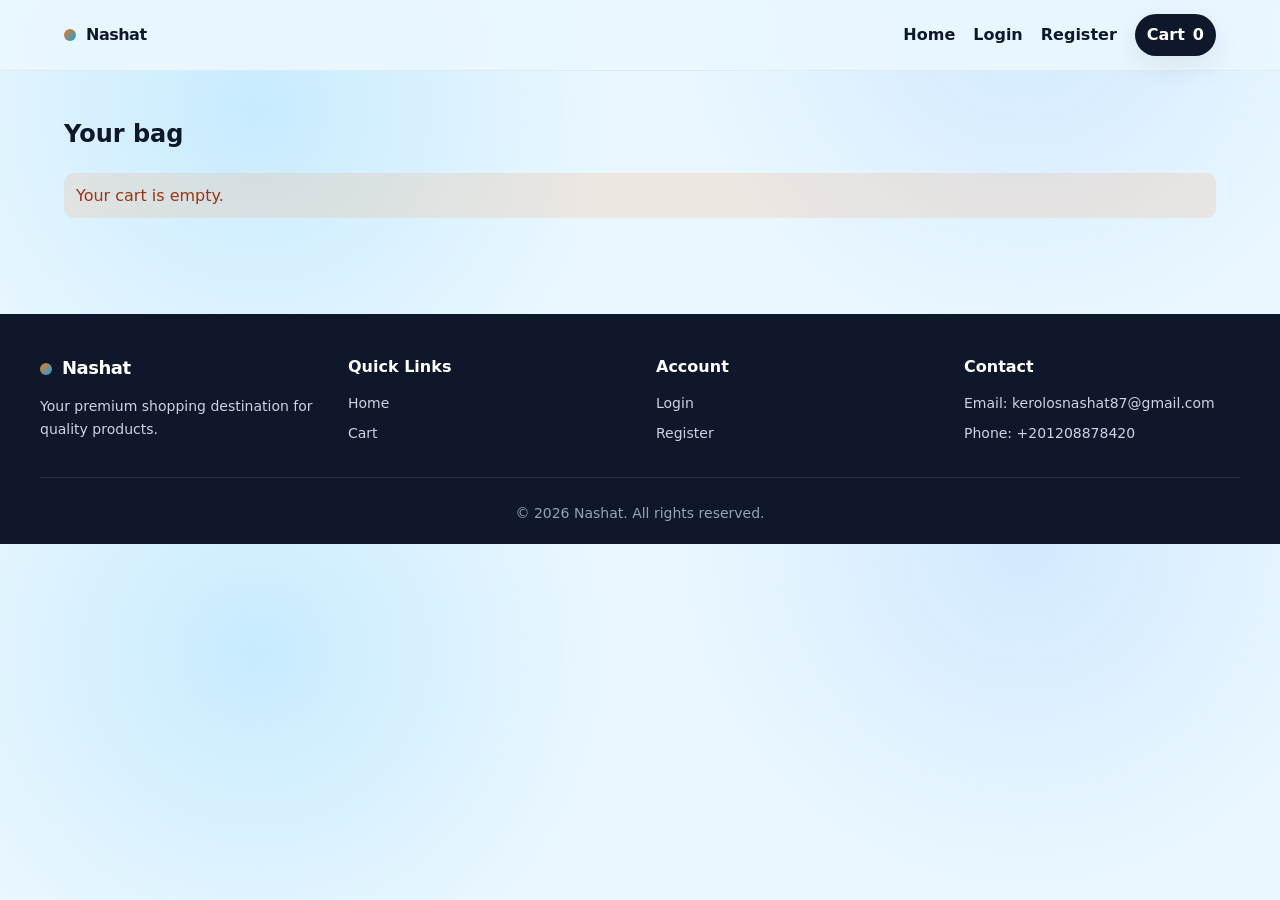
<file: cart.html>
<!DOCTYPE html>
<html lang="en">
<head>
  <meta charset="UTF-8" />
  <meta name="viewport" content="width=device-width, initial-scale=1.0" />
  <title>Nashat</title>
  <link rel="stylesheet" href="css/style.css" />
</head>
<body>
  <header>
    <div class="navbar">
      <div class="brand"><span class="dot"></span> Nashat</div>
      <nav class="nav-links">
        <a href="index.html">Home</a>
        <a href="login.html">Login</a>
        <a href="register.html">Register</a>
        <a href="cart.html" class="cart-pill">Cart <span id="cart-count">0</span></a>
      </nav>
    </div>
  </header>

  <main>
    <h2>Your bag</h2>
    <div id="empty-message" class="alert">Your cart is empty.</div>
    <div class="cart-list" id="cart-list"></div>
    <div class="total-box" id="total-box" style="display:none;">
      <span>Total</span>
      <div style="display:flex;align-items:center;gap:12px;">
        <strong id="cart-total">$0</strong>
        <button id="buy-now" class="btn btn-primary">Buy Now</button>
      </div>
    </div>
  </main>

  <footer>
    <div class="footer-content">
      <div class="footer-section">
        <div class="brand"><span class="dot"></span> Nashat</div>
        <p>Your premium shopping destination for quality products.</p>
      </div>
      <div class="footer-section">
        <h4>Quick Links</h4>
        <a href="index.html">Home</a>
        <a href="cart.html">Cart</a>
      </div>
      <div class="footer-section">
        <h4>Account</h4>
        <a href="login.html">Login</a>
        <a href="register.html">Register</a>
      </div>
      <div class="footer-section">
        <h4>Contact</h4>
        <p>Email: kerolosnashat87@gmail.com</p>
        <p>Phone: +201208878420</p>
      </div>
    </div>
    <div class="footer-bottom">
      <p>&copy; 2026 Nashat. All rights reserved.</p>
    </div>
  </footer>

  <script src="js/products.js"></script>
  <script src="js/cart.js"></script>
  <script>
    document.addEventListener('DOMContentLoaded', function () {
      renderCart();
      const buyBtn = document.getElementById('buy-now');
      buyBtn.addEventListener('click', function () {
        localStorage.removeItem('cartItems');
        updateCartCount();
        window.location.href = 'success.html';
      });
    });
  </script>
</body>
</html>
</file>
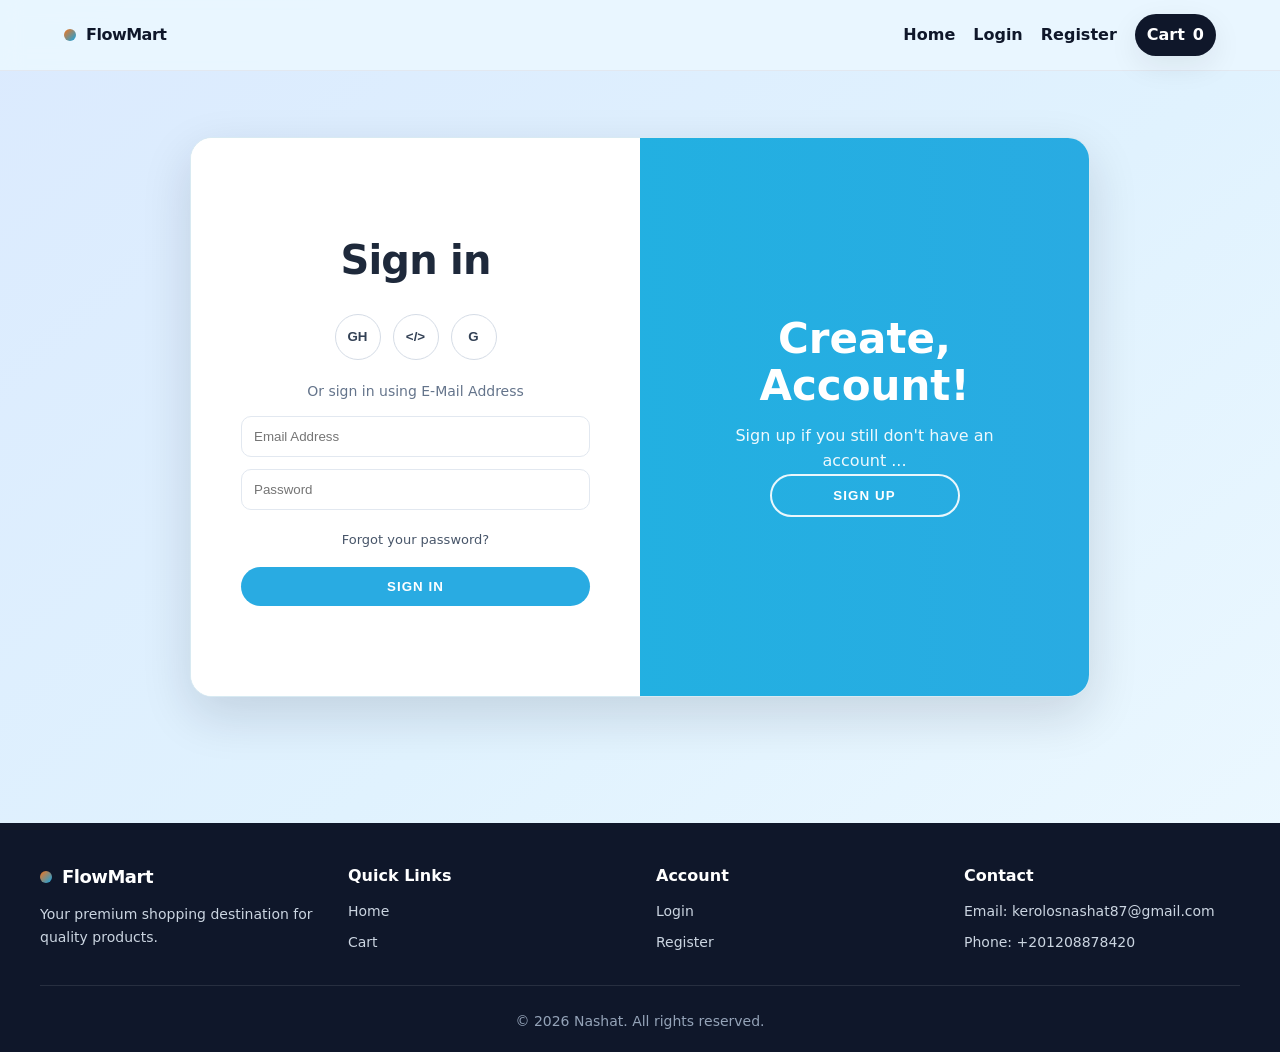
<file: login.html>
<!DOCTYPE html>
<html lang="en">
<head>
  <meta charset="UTF-8" />
  <meta name="viewport" content="width=device-width, initial-scale=1.0" />
  <title>FlowMart | Login</title>
  <link rel="stylesheet" href="css/style.css" />
</head>
<body class="auth-page" data-auth-default="login">
  <header>
    <div class="navbar">
      <div class="brand"><span class="dot"></span> FlowMart</div>
      <nav class="nav-links">
        <a href="index.html">Home</a>
        <a href="login.html">Login</a>
        <a href="register.html">Register</a>
        <a href="cart.html" class="cart-pill">Cart <span id="cart-count">0</span></a>
      </nav>
    </div>
  </header>

  <main>
    <section class="auth-stage" aria-label="Authentication">
      <div class="auth-shell" id="auth-shell">

        <div class="auth-form-container auth-signup-container">
          <form id="register-form" novalidate>
            <h1 class="auth-title">Create Account</h1>
            
            <div class="oauth-row" aria-label="Sign up with social providers">
              <button type="button" class="oauth-btn" aria-label="Sign in with GitHub">GH</button>
              <button type="button" class="oauth-btn" aria-label="Sign in with CodePen">&lt;/&gt;</button>
              <button type="button" class="oauth-btn" aria-label="Sign in with Google">G</button>
            </div>
            
            <p class="auth-divider">Or sign up using E-Mail Address</p>
            <div id="register-alert" class="alert auth-alert" role="status" aria-live="polite"></div>

            <div class="form-group auth-form-group">
              <label class="sr-only" for="reg-name">Name</label>
              <input id="reg-name" class="auth-input" type="text" placeholder="Name" required />
            </div>
            <div class="form-group auth-form-group">
              <label class="sr-only" for="reg-email">Email</label>
              <input id="reg-email" class="auth-input" type="email" placeholder="Email Address" required />
            </div>
            <div class="form-group auth-form-group">
              <label class="sr-only" for="reg-password">Password</label>
              <input id="reg-password" class="auth-input" type="password" placeholder="Password" required />
            </div>
            <div class="form-group auth-form-group">
              <label class="sr-only" for="reg-confirm">Confirm Password</label>
              <input id="reg-confirm" class="auth-input" type="password" placeholder="Confirm Password" required />
            </div>

            <button type="submit" class="auth-btn auth-btn-primary auth-submit-btn">SIGN UP</button>
          </form>
        </div>

        <div class="auth-form-container auth-signin-container">
          <form id="login-form" novalidate>
            <h1 class="auth-title">Sign in</h1>

            <div class="oauth-row" aria-label="Sign in with social providers">
              <button type="button" class="oauth-btn" aria-label="Sign in with GitHub">GH</button>
              <button type="button" class="oauth-btn" aria-label="Sign in with CodePen">&lt;/&gt;</button>
              <button type="button" class="oauth-btn" aria-label="Sign in with Google">G</button>
            </div>

            <p class="auth-divider">Or sign in using E-Mail Address</p>
            <div id="login-alert" class="alert auth-alert" role="status" aria-live="polite"></div>

            <div class="form-group auth-form-group">
              <label class="sr-only" for="login-email">Email</label>
              <input id="login-email" class="auth-input" type="email" placeholder="Email Address" required />
            </div>
            <div class="form-group auth-form-group">
              <label class="sr-only" for="login-password">Password</label>
              <input id="login-password" class="auth-input" type="password" placeholder="Password" required />
            </div>

            <a href="#" class="auth-forgot">Forgot your password?</a>
            <button type="submit" class="auth-btn auth-btn-primary auth-submit-btn">SIGN IN</button>
          </form>
        </div>
        
        <div class="auth-overlay-container">
          <div class="auth-overlay">
            <div class="auth-overlay-panel auth-overlay-left">
              <h2>Welcome Back!</h2>
              <p>Sign in to continue with your account and shopping journey.</p>
              <button type="button" class="auth-btn auth-btn-outline" data-auth-target="login">SIGN IN</button>
            </div>
            <div class="auth-overlay-panel auth-overlay-right">
              <h2>Create, Account!</h2>
              <p>Sign up if you still don't have an account ...</p>
              <button type="button" class="auth-btn auth-btn-outline" data-auth-target="register">SIGN UP</button>
            </div>
          </div>
        </div>

      </div>
    </section>
  </main>

  <footer>
    <div class="footer-content">
      <div class="footer-section">
        <div class="brand"><span class="dot"></span> FlowMart</div>
        <p>Your premium shopping destination for quality products.</p>
      </div>
      <div class="footer-section">
        <h4>Quick Links</h4>
        <a href="index.html">Home</a>
        <a href="cart.html">Cart</a>
      </div>
      <div class="footer-section">
        <h4>Account</h4>
        <a href="login.html">Login</a>
        <a href="register.html">Register</a>
      </div>
      <div class="footer-section">
        <h4>Contact</h4>
        <p>Email: kerolosnashat87@gmail.com</p>
        <p>Phone: +201208878420</p>
      </div>
    </div>
    <div class="footer-bottom">
      <p>&copy; 2026 Nashat. All rights reserved.</p>
    </div>
  </footer>

  <script src="js/products.js"></script>
  <script src="js/cart.js"></script>
  <script src="js/auth.js"></script>
</body>
</html>
</file>
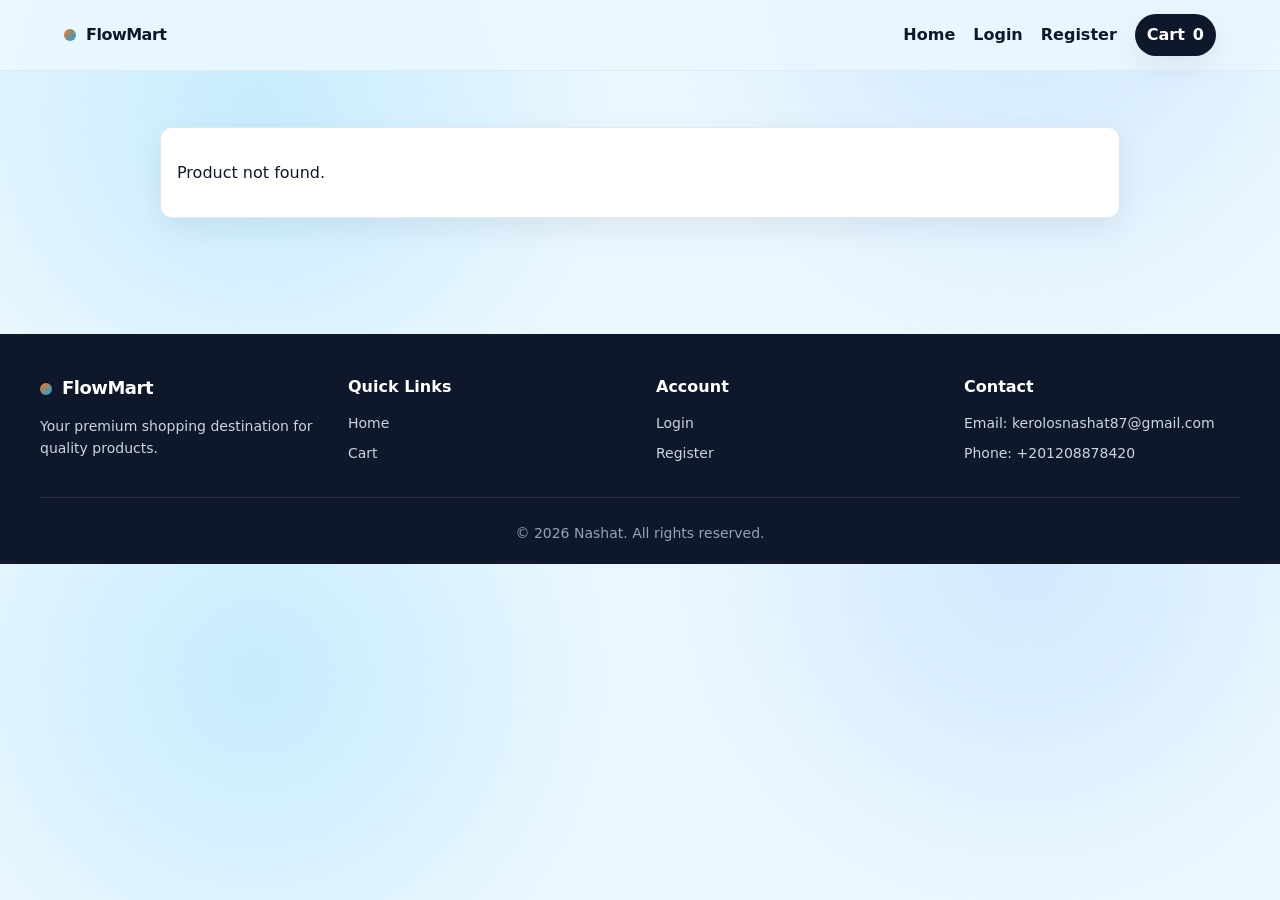
<file: product.html>
<!DOCTYPE html>
<html lang="en">
<head>
  <meta charset="UTF-8" />
  <meta name="viewport" content="width=device-width, initial-scale=1.0" />
  <title>FlowMart | Product</title>
  <link rel="stylesheet" href="css/style.css" />
</head>
<body>
  <header>
    <div class="navbar">
      <div class="brand"><span class="dot"></span> FlowMart</div>
      <nav class="nav-links">
        <a href="index.html">Home</a>
        <a href="login.html">Login</a>
        <a href="register.html">Register</a>
        <a href="cart.html" class="cart-pill">Cart <span id="cart-count">0</span></a>
      </nav>
    </div>
  </header>

  <main>
    <div id="product-shell" class="card" style="max-width: 960px; margin: 32px auto;">
      <div id="product-content"></div>
    </div>
  </main>

  <footer>
    <div class="footer-content">
      <div class="footer-section">
        <div class="brand"><span class="dot"></span> FlowMart</div>
        <p>Your premium shopping destination for quality products.</p>
      </div>
      <div class="footer-section">
        <h4>Quick Links</h4>
        <a href="index.html">Home</a>
        <a href="cart.html">Cart</a>
      </div>
      <div class="footer-section">
        <h4>Account</h4>
        <a href="login.html">Login</a>
        <a href="register.html">Register</a>
      </div>
      <div class="footer-section">
        <h4>Contact</h4>
        <p>Email: kerolosnashat87@gmail.com</p>
        <p>Phone: +201208878420</p>
      </div>
    </div>
    <div class="footer-bottom">
      <p>&copy; 2026 Nashat. All rights reserved.</p>
    </div>
  </footer>

  <script src="js/products.js"></script>
  <script src="js/cart.js"></script>
  <script>
    document.addEventListener('DOMContentLoaded', function () {
      const params = new URLSearchParams(window.location.search);
      const productId = parseInt(params.get('id'), 10);
      const product = findProductById(productId);
      const container = document.getElementById('product-content');
      if (!product) {
        container.innerHTML = '<p>Product not found.</p>';
        return;
      }
      container.innerHTML = `
        <div style="display:grid;grid-template-columns:repeat(auto-fit,minmax(260px,1fr));gap:16px;align-items:center;">
          <img src="${product.image}" alt="${product.name}" style="width:100%;border-radius:12px;object-fit:cover;box-shadow:var(--shadow);height:340px;" />
          <div>
            <div class="tag">${product.category} · ${product.size}</div>
            <h2>${product.name}</h2>
            <p class="price">$${product.price}</p>
            <p>Crafted for everyday comfort with breathable materials and clean lines.</p>
            <button class="btn btn-primary" onclick="addToCart(${product.id})">Add to Cart</button>
          </div>
        </div>
      `;
    });
  </script>
</body>
</html>
</file>
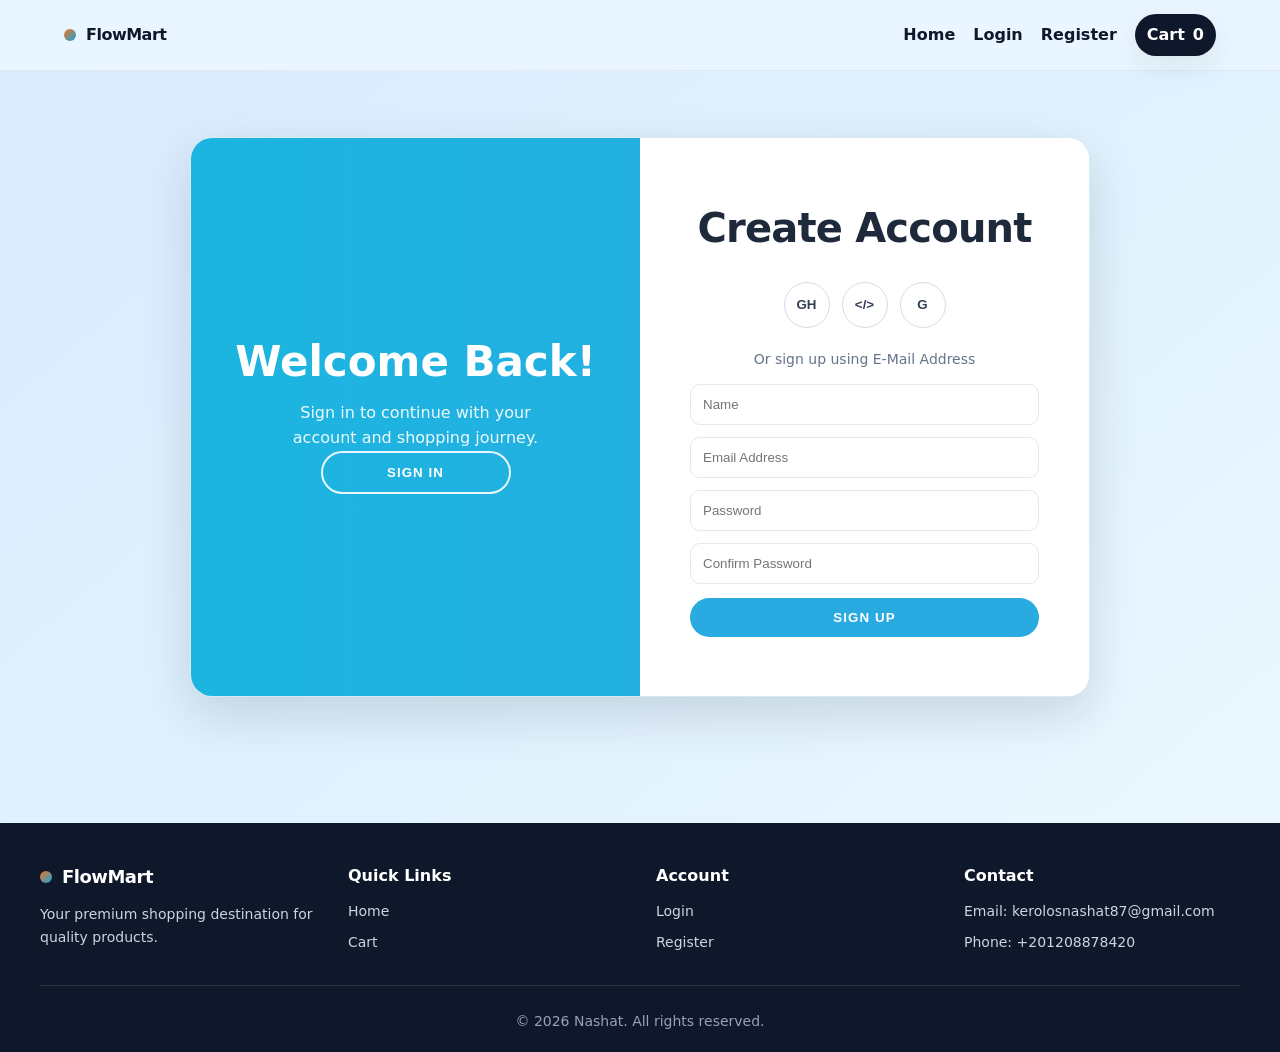
<file: register.html>
<!DOCTYPE html>
<html lang="en">
<head>
  <meta charset="UTF-8" />
  <meta name="viewport" content="width=device-width, initial-scale=1.0" />
  <title>FlowMart | Register</title>
  <link rel="stylesheet" href="css/style.css" />
</head>
<body class="auth-page" data-auth-default="register">
  <header>
    <div class="navbar">
      <div class="brand"><span class="dot"></span> FlowMart</div>
      <nav class="nav-links">
        <a href="index.html">Home</a>
        <a href="login.html">Login</a>
        <a href="register.html">Register</a>
        <a href="cart.html" class="cart-pill">Cart <span id="cart-count">0</span></a>
      </nav>
    </div>
  </header>

  <main>
    <section class="auth-stage" aria-label="Authentication">
      <div class="auth-shell" id="auth-shell">

        <div class="auth-form-container auth-signup-container">
          <form id="register-form" novalidate>
            <h1 class="auth-title">Create Account</h1>
            
            <div class="oauth-row" aria-label="Sign up with social providers">
              <button type="button" class="oauth-btn" aria-label="Sign in with GitHub">GH</button>
              <button type="button" class="oauth-btn" aria-label="Sign in with CodePen">&lt;/&gt;</button>
              <button type="button" class="oauth-btn" aria-label="Sign in with Google">G</button>
            </div>
            
            <p class="auth-divider">Or sign up using E-Mail Address</p>
            <div id="register-alert" class="alert auth-alert" role="status" aria-live="polite"></div>

            <div class="form-group auth-form-group">
              <label class="sr-only" for="reg-name">Name</label>
              <input id="reg-name" class="auth-input" type="text" placeholder="Name" required />
            </div>
            <div class="form-group auth-form-group">
              <label class="sr-only" for="reg-email">Email</label>
              <input id="reg-email" class="auth-input" type="email" placeholder="Email Address" required />
            </div>
            <div class="form-group auth-form-group">
              <label class="sr-only" for="reg-password">Password</label>
              <input id="reg-password" class="auth-input" type="password" placeholder="Password" required />
            </div>
            <div class="form-group auth-form-group">
              <label class="sr-only" for="reg-confirm">Confirm Password</label>
              <input id="reg-confirm" class="auth-input" type="password" placeholder="Confirm Password" required />
            </div>

            <button type="submit" class="auth-btn auth-btn-primary auth-submit-btn">SIGN UP</button>
          </form>
        </div>

        <div class="auth-form-container auth-signin-container">
          <form id="login-form" novalidate>
            <h1 class="auth-title">Sign in</h1>

            <div class="oauth-row" aria-label="Sign in with social providers">
              <button type="button" class="oauth-btn" aria-label="Sign in with GitHub">GH</button>
              <button type="button" class="oauth-btn" aria-label="Sign in with CodePen">&lt;/&gt;</button>
              <button type="button" class="oauth-btn" aria-label="Sign in with Google">G</button>
            </div>

            <p class="auth-divider">Or sign in using E-Mail Address</p>
            <div id="login-alert" class="alert auth-alert" role="status" aria-live="polite"></div>

            <div class="form-group auth-form-group">
              <label class="sr-only" for="login-email">Email</label>
              <input id="login-email" class="auth-input" type="email" placeholder="Email Address" required />
            </div>
            <div class="form-group auth-form-group">
              <label class="sr-only" for="login-password">Password</label>
              <input id="login-password" class="auth-input" type="password" placeholder="Password" required />
            </div>

            <a href="#" class="auth-forgot">Forgot your password?</a>
            <button type="submit" class="auth-btn auth-btn-primary auth-submit-btn">SIGN IN</button>
          </form>
        </div>
        
        <div class="auth-overlay-container">
          <div class="auth-overlay">
            <div class="auth-overlay-panel auth-overlay-left">
              <h2>Welcome Back!</h2>
              <p>Sign in to continue with your account and shopping journey.</p>
              <button type="button" class="auth-btn auth-btn-outline" data-auth-target="login">SIGN IN</button>
            </div>
            <div class="auth-overlay-panel auth-overlay-right">
              <h2>Create, Account!</h2>
              <p>Sign up if you still don't have an account ...</p>
              <button type="button" class="auth-btn auth-btn-outline" data-auth-target="register">SIGN UP</button>
            </div>
          </div>
        </div>

      </div>
    </section>
  </main>

  <footer>
    <div class="footer-content">
      <div class="footer-section">
        <div class="brand"><span class="dot"></span> FlowMart</div>
        <p>Your premium shopping destination for quality products.</p>
      </div>
      <div class="footer-section">
        <h4>Quick Links</h4>
        <a href="index.html">Home</a>
        <a href="cart.html">Cart</a>
      </div>
      <div class="footer-section">
        <h4>Account</h4>
        <a href="login.html">Login</a>
        <a href="register.html">Register</a>
      </div>
      <div class="footer-section">
        <h4>Contact</h4>
        <p>Email: kerolosnashat87@gmail.com</p>
        <p>Phone: +201208878420</p>
      </div>
    </div>
    <div class="footer-bottom">
      <p>&copy; 2026 Nashat. All rights reserved.</p>
    </div>
  </footer>

  <script src="js/products.js"></script>
  <script src="js/cart.js"></script>
  <script src="js/auth.js"></script>
</body>
</html>
</file>
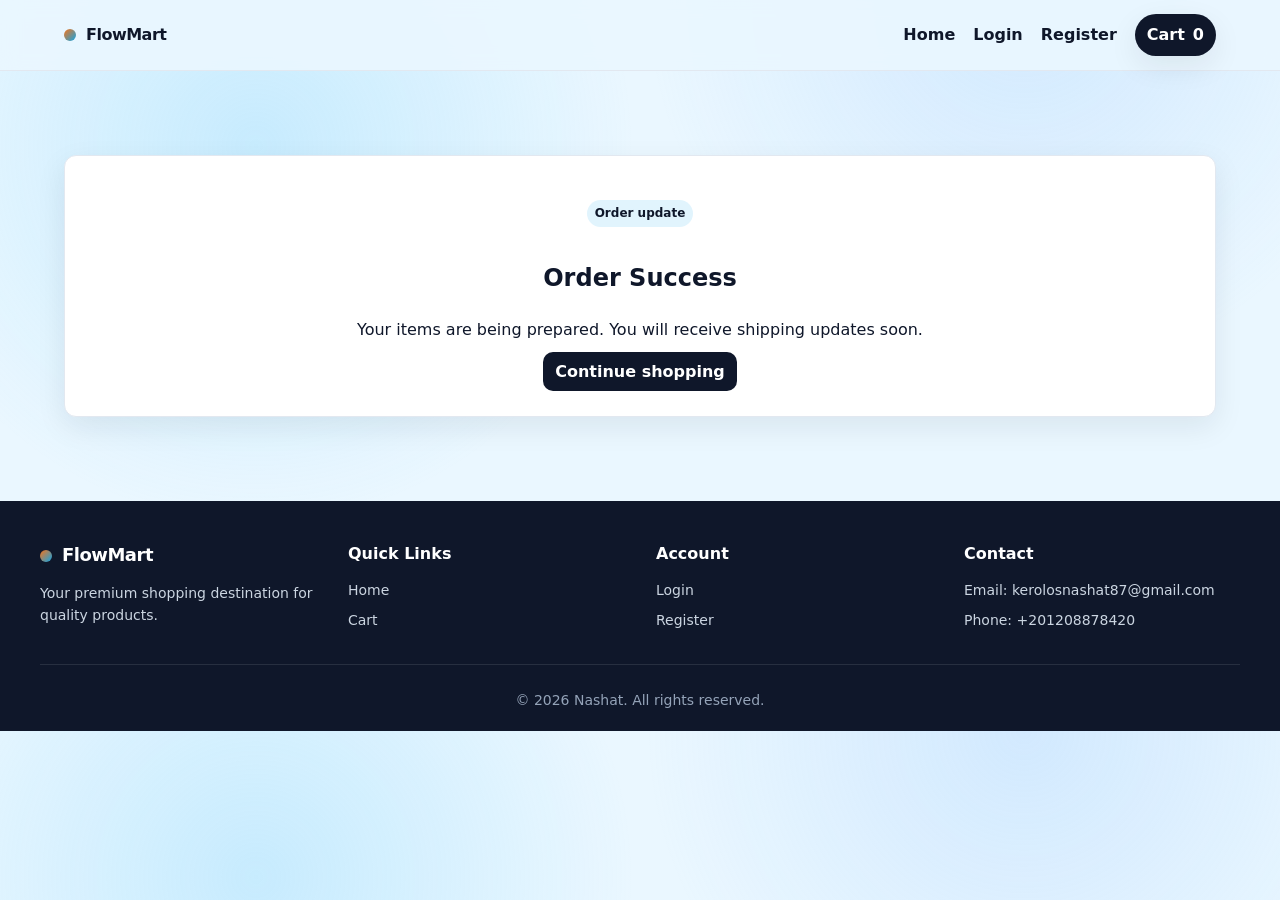
<file: success.html>
<!DOCTYPE html>
<html lang="en">
<head>
  <meta charset="UTF-8" />
  <meta name="viewport" content="width=device-width, initial-scale=1.0" />
  <title>FlowMart | Order Status</title>
  <link rel="stylesheet" href="css/style.css" />
</head>
<body>
  <header>
    <div class="navbar">
      <div class="brand"><span class="dot"></span> FlowMart</div>
      <nav class="nav-links">
        <a href="index.html">Home</a>
        <a href="login.html">Login</a>
        <a href="register.html">Register</a>
        <a href="cart.html" class="cart-pill">Cart <span id="cart-count">0</span></a>
      </nav>
    </div>
  </header>

  <main>
    <div class="order-card">
      <p class="tag" style="margin-bottom:12px;">Order update</p>
      <h2>Order Success</h2>
      <p>Your items are being prepared. You will receive shipping updates soon.</p>
      <a class="btn btn-primary" href="index.html">Continue shopping</a>
    </div>
  </main>

  <footer>
    <div class="footer-content">
      <div class="footer-section">
        <div class="brand"><span class="dot"></span> FlowMart</div>
        <p>Your premium shopping destination for quality products.</p>
      </div>
      <div class="footer-section">
        <h4>Quick Links</h4>
        <a href="index.html">Home</a>
        <a href="cart.html">Cart</a>
      </div>
      <div class="footer-section">
        <h4>Account</h4>
        <a href="login.html">Login</a>
        <a href="register.html">Register</a>
      </div>
      <div class="footer-section">
        <h4>Contact</h4>
        <p>Email: kerolosnashat87@gmail.com</p>
        <p>Phone: +201208878420
      </div>
    </div>
    <div class="footer-bottom">
      <p>&copy; 2026 Nashat. All rights reserved.</p>
    </div>
  </footer>

  <script src="js/products.js"></script>
  <script src="js/cart.js"></script>
</body>
</html>
</file>
<file: css/style.css>
/* Core layout */
:root {
  --ink: #0f172a;
  --muted: #475569;
  --paper: #eaf7ff;
  --accent: #f97316;
  --accent-2: #0ea5e9;
  --card: #ffffff;
  --border: #e2e8f0;
  --radius: 12px;
  --shadow: 0 10px 30px rgba(15, 23, 42, 0.08);
}

* {
  box-sizing: border-box;
}

body {
  margin: 0;
  font-family: "Inter", "Segoe UI", system-ui, -apple-system, sans-serif;
  background: radial-gradient(circle at 20% 20%, rgba(125, 211, 252, 0.32), transparent 32%),
    radial-gradient(circle at 80% 0%, rgba(147, 197, 253, 0.28), transparent 30%),
    var(--paper);
  color: var(--ink);
  line-height: 1.6;
}

a {
  color: inherit;
  text-decoration: none;
}

header {
  background: rgba(234, 247, 255, 0.92);
  backdrop-filter: blur(10px);
  border-bottom: 1px solid var(--border);
  position: sticky;
  top: 0;
  z-index: 999;
}

.navbar {
  max-width: 1200px;
  margin: 0 auto;
  display: flex;
  align-items: center;
  justify-content: space-between;
  padding: 14px 24px;
}

.brand {
  font-weight: 800;
  letter-spacing: -0.5px;
  display: flex;
  align-items: center;
  gap: 10px;
}

.brand .dot {
  width: 12px;
  height: 12px;
  border-radius: 50%;
  background: linear-gradient(135deg, var(--accent), var(--accent-2));
  display: inline-block;
}

.nav-links {
  display: flex;
  align-items: center;
  gap: 18px;
  font-weight: 600;
}

.nav-links a:hover {
  color: var(--accent);
}

.cart-pill {
  display: inline-flex;
  align-items: center;
  gap: 8px;
  padding: 8px 12px;
  border-radius: 999px;
  background: var(--ink);
  color: #fff;
  font-weight: 700;
  box-shadow: var(--shadow);
}

main {
  max-width: 1200px;
  margin: 0 auto;
  padding: 24px;
}

.hero {
  position: relative;
  overflow: hidden;
  border-radius: calc(var(--radius) * 1.5);
  background: linear-gradient(135deg, rgba(125, 211, 252, 0.34), rgba(186, 230, 253, 0.58));
  box-shadow: var(--shadow);
  min-height: 260px;
  margin-bottom: 28px;
}

.slide {
  display: none;
  padding: 28px;
  align-items: center;
  gap: 24px;
}

.slide.active {
  display: flex;
  animation: fadeIn 0.5s ease;
}

.slide img {
  width: 320px;
  border-radius: var(--radius);
  object-fit: cover;
  box-shadow: var(--shadow);
}

.slide-copy {
  max-width: 520px;
}

.slide-copy h1 {
  margin: 0;
  font-size: 32px;
}

.slide-copy p {
  color: var(--muted);
  margin: 12px 0 16px;
}

.slide-copy .cta {
  display: inline-flex;
  align-items: center;
  gap: 10px;
  padding: 12px 16px;
  border-radius: 12px;
  background: var(--ink);
  color: #fff;
  font-weight: 700;
}

.slider-controls {
  position: absolute;
  inset: 0;
  display: flex;
  align-items: center;
  justify-content: space-between;
  padding: 0 12px;
  pointer-events: none;
}

.slider-controls button {
  pointer-events: all;
  border: none;
  background: rgba(15, 23, 42, 0.8);
  color: #fff;
  width: 40px;
  height: 40px;
  border-radius: 50%;
  cursor: pointer;
  transition: transform 0.2s ease;
}

.slider-controls button:hover {
  transform: scale(1.05);
}

.filters {
  display: flex;
  flex-wrap: wrap;
  gap: 12px;
  margin-bottom: 16px;
  align-items: center;
}

.filter-chip {
  background: #fff;
  border: 1px solid var(--border);
  border-radius: 999px;
  padding: 10px 12px;
  display: inline-flex;
  gap: 8px;
  align-items: center;
  box-shadow: var(--shadow);
}

select {
  border: none;
  background: transparent;
  font-weight: 600;
  color: var(--ink);
}

.products-grid {
  display: grid;
  grid-template-columns: repeat(auto-fill, minmax(250px, 1fr));
  gap: 16px;
}

.card {
  background: var(--card);
  border: 1px solid var(--border);
  border-radius: var(--radius);
  padding: 16px;
  display: flex;
  flex-direction: column;
  gap: 12px;
  box-shadow: var(--shadow);
}

.card img {
  width: 100%;
  height: 200px;
  object-fit: cover;
  border-radius: 10px;
}

.tag {
  display: inline-flex;
  align-items: center;
  gap: 6px;
  padding: 4px 8px;
  border-radius: 999px;
  background: rgba(14, 165, 233, 0.12);
  color: #0f172a;
  font-weight: 700;
  font-size: 12px;
}

.card h3 {
  margin: 0;
  font-size: 18px;
}

.price {
  font-weight: 800;
  font-size: 20px;
}

.card-actions {
  display: flex;
  justify-content: space-between;
  align-items: center;
  gap: 10px;
}

.btn {
  border: none;
  padding: 10px 12px;
  border-radius: 10px;
  cursor: pointer;
  font-weight: 700;
  transition: transform 0.15s ease;
}

.btn-primary {
  background: var(--ink);
  color: #fff;
}

.btn-ghost {
  background: rgba(14, 165, 233, 0.12);
  color: var(--ink);
}

.btn:hover {
  transform: translateY(-1px);
}

.form-shell {
  max-width: 420px;
  margin: 48px auto;
  background: #fff;
  padding: 24px;
  border-radius: var(--radius);
  border: 1px solid var(--border);
  box-shadow: var(--shadow);
}

.auth-page {
  background: linear-gradient(140deg, #dbeafe 0%, #e0f2fe 52%, #eef9ff 100%);
  display: flex;
  flex-direction: column;
  min-height: 100vh;
}

.auth-stage {
  display: flex;
  justify-content: center;
  align-items: center;
  margin: 42px auto;
  width: 100%;
  max-width: 900px;
}

.auth-shell {
  border-radius: 22px;
  background: #fff;
  border: 1px solid #d8eaf2;
  box-shadow: 0 18px 50px rgba(15, 23, 42, 0.14);
  position: relative;
  overflow: hidden;
  width: 900px;
  max-width: 100%;
  min-height: 560px;
}

.auth-form-container {
  position: absolute;
  top: 0;
  height: 100%;
  transition: all 0.6s ease-in-out;
}

.auth-form-container form {
  background-color: #fff;
  display: flex;
  align-items: center;
  justify-content: center;
  flex-direction: column;
  padding: 0 50px;
  height: 100%;
  text-align: center;
  width: 100%;
}

.auth-signin-container {
  left: 0;
  width: 50%;
  z-index: 2;
}

.auth-shell.is-register .auth-signin-container {
  transform: translateX(100%);
}

.auth-signup-container {
  left: 0;
  width: 50%;
  opacity: 0;
  z-index: 1;
}

.auth-shell.is-register .auth-signup-container {
  transform: translateX(100%);
  opacity: 1;
  z-index: 5;
  animation: showSignup 0.6s;
}

@keyframes showSignup {
  0%, 49.99% { opacity: 0; z-index: 1; }
  50%, 100% { opacity: 1; z-index: 5; }
}

.auth-overlay-container {
  position: absolute;
  top: 0;
  left: 50%;
  width: 50%;
  height: 100%;
  overflow: hidden;
  transition: transform 0.6s ease-in-out;
  z-index: 100;
}

.auth-shell.is-register .auth-overlay-container {
  transform: translateX(-100%);
}

.auth-overlay {
  background: #29abe2;
  background: linear-gradient(to right, #1cb5e0, #29abe2);
  background-repeat: no-repeat;
  background-size: cover;
  background-position: 0 0;
  color: #fff;
  position: relative;
  left: -100%;
  height: 100%;
  width: 200%;
  transform: translateX(0);
  transition: transform 0.6s ease-in-out;
}

.auth-shell.is-register .auth-overlay {
  transform: translateX(50%);
}

.auth-overlay-panel {
  position: absolute;
  display: flex;
  align-items: center;
  justify-content: center;
  flex-direction: column;
  padding: 0 40px;
  text-align: center;
  top: 0;
  height: 100%;
  width: 50%;
  transform: translateX(0);
  transition: transform 0.6s ease-in-out;
}

.auth-overlay-panel h2 {
  margin: 0;
  font-size: 42px;
  line-height: 1.1;
  margin-bottom: 14px;
}

.auth-overlay-panel p {
  margin: 0;
  max-width: 280px;
  color: rgba(255, 255, 255, 0.92);
}

.auth-overlay-left {
  transform: translateX(-20%);
}

.auth-shell.is-register .auth-overlay-left {
  transform: translateX(0);
}

.auth-overlay-right {
  right: 0;
  transform: translateX(0);
}

.auth-shell.is-register .auth-overlay-right {
  transform: translateX(20%);
}

.auth-title {
  margin: 0;
  color: #1e293b;
  font-size: 40px;
  letter-spacing: -0.8px;
}

.oauth-row {
  margin-top: 22px;
  display: flex;
  align-items: center;
  justify-content: center;
  gap: 12px;
  width: 100%;
}

.oauth-btn {
  width: 46px;
  height: 46px;
  border-radius: 50%;
  border: 1px solid #d5dce6;
  background: #fff;
  color: #334155;
  font-weight: 800;
  cursor: pointer;
  transition: transform 0.2s ease, border-color 0.2s ease;
  display: flex;
  align-items: center;
  justify-content: center;
}

.oauth-btn:hover {
  transform: translateY(-1px);
  border-color: #29abe2;
}

.auth-divider {
  margin: 20px 0 14px;
  color: #64748b;
  font-size: 14px;
}

.auth-alert {
  margin-bottom: 10px;
  width: 100%;
}

.alert.success {
  background: rgba(22, 163, 74, 0.12);
  color: #166534;
}

.auth-form-group {
  margin-bottom: 10px;
  width: 100%;
}

.auth-input {
  border: none;
  background: #f1f5f9;
  border-radius: 13px;
  padding: 12px 14px;
  color: #0f172a;
  width: 100%;
}

.auth-input:focus {
  outline: 2px solid rgba(41, 171, 226, 0.35);
}

.auth-forgot {
  display: block;
  text-align: center;
  margin: 8px 0 14px;
  color: #475569;
  font-size: 13px;
}

.auth-forgot:hover {
  color: #29abe2;
}

.auth-btn {
  width: 100%;
  border-radius: 999px;
  border: none;
  padding: 12px 18px;
  font-weight: 800;
  letter-spacing: 0.08em;
  text-transform: uppercase;
  cursor: pointer;
  transition: transform 0.2s ease;
}

.auth-btn:hover {
  transform: translateY(-1px);
}

.auth-submit-btn {
  margin-top: 2px;
}

.auth-btn-primary {
  background: #29abe2;
  color: #fff;
}

.auth-btn-outline {
  max-width: 190px;
  width: 100%;
  border: 2px solid rgba(255, 255, 255, 0.9);
  background: transparent;
  color: #fff;
}

.sr-only {
  position: absolute;
  width: 1px;
  height: 1px;
  padding: 0;
  margin: -1px;
  overflow: hidden;
  clip: rect(0, 0, 0, 0);
  border: 0;
}

.form-shell h2 {
  margin: 0 0 12px;
}

.form-group {
  display: flex;
  flex-direction: column;
  gap: 6px;
  margin-bottom: 12px;
}

input[type="text"],
input[type="email"],
input[type="password"],
input[type="number"] {
  padding: 12px;
  border-radius: 10px;
  border: 1px solid var(--border);
  background: #fff;
}

.alert {
  padding: 10px 12px;
  border-radius: 10px;
  background: rgba(249, 115, 22, 0.12);
  color: #9a3412;
  margin-bottom: 12px;
  display: none;
}

.alert.show {
  display: block;
}

.cart-list {
  display: flex;
  flex-direction: column;
  gap: 12px;
}

.cart-row {
  background: #fff;
  border: 1px solid var(--border);
  border-radius: var(--radius);
  padding: 12px;
  display: grid;
  grid-template-columns: 1fr auto auto auto;
  align-items: center;
  gap: 12px;
}

.qty-controls {
  display: inline-flex;
  align-items: center;
  gap: 6px;
}

.qty-controls button {
  width: 28px;
  height: 28px;
  border-radius: 50%;
  border: 1px solid var(--border);
  background: #f8fafc;
  cursor: pointer;
}

.total-box {
  margin-top: 16px;
  padding: 16px;
  background: var(--ink);
  color: #fff;
  border-radius: var(--radius);
  display: flex;
  justify-content: space-between;
  align-items: center;
}

.order-card {
  text-align: center;
  padding: 32px;
  background: #fff;
  border: 1px solid var(--border);
  border-radius: var(--radius);
  box-shadow: var(--shadow);
  margin-top: 60px;
}

.assistant-shell {
  margin-top: 32px;
  background: linear-gradient(130deg, rgba(125, 211, 252, 0.3), rgba(186, 230, 253, 0.34), #ffffff 74%);
  border: 1px solid var(--border);
  border-radius: calc(var(--radius) + 4px);
  box-shadow: var(--shadow);
  padding: 22px;
}

.assistant-head h2 {
  margin: 0;
  font-size: 26px;
  letter-spacing: -0.4px;
}

.assistant-head p {
  margin: 6px 0 0;
  color: var(--muted);
}

.assistant-toolbar {
  margin-top: 16px;
  display: grid;
  grid-template-columns: minmax(220px, 280px) auto;
  gap: 10px;
  align-items: end;
}

.assistant-control {
  display: flex;
  flex-direction: column;
  gap: 6px;
}

.assistant-control label {
  font-size: 13px;
  color: #334155;
  font-weight: 700;
}

.assistant-control input,
.assistant-control select {
  border: 1px solid var(--border);
  border-radius: 10px;
  background: #fff;
  padding: 10px 12px;
  font-weight: 600;
  color: var(--ink);
}

.assistant-alert {
  margin-top: 12px;
  margin-bottom: 0;
}

.assistant-history {
  margin-top: 12px;
  border: 1px solid var(--border);
  background: rgba(255, 255, 255, 0.75);
  border-radius: 12px;
  padding: 12px;
  max-height: 440px;
  overflow-y: auto;
  display: flex;
  flex-direction: column;
  gap: 10px;
}

.assistant-empty {
  margin: 0;
  color: #64748b;
}

.assistant-message {
  border: 1px solid var(--border);
  border-radius: 10px;
  background: #fff;
  padding: 10px 12px;
}

.assistant-message.user {
  border-left: 4px solid var(--accent);
}

.assistant-message.assistant {
  border-left: 4px solid var(--accent-2);
}

.assistant-meta {
  display: flex;
  justify-content: space-between;
  align-items: center;
  gap: 8px;
  margin-bottom: 6px;
}

.assistant-meta strong {
  font-size: 13px;
}

.assistant-meta time {
  color: #64748b;
  font-size: 12px;
}

.assistant-body {
  margin: 0;
  white-space: pre-wrap;
}

.assistant-body:empty {
  display: none;
}

.assistant-image {
  margin-top: 8px;
  max-width: min(320px, 100%);
  border-radius: 10px;
  border: 1px solid var(--border);
  box-shadow: var(--shadow);
  display: none;
}

.assistant-image.show {
  display: block;
}

.assistant-form {
  margin-top: 12px;
  display: flex;
  flex-direction: column;
  gap: 10px;
}

.assistant-form textarea {
  width: 100%;
  border: 1px solid var(--border);
  border-radius: 12px;
  background: #fff;
  padding: 12px;
  font: inherit;
  resize: vertical;
  min-height: 84px;
}

.assistant-form textarea:focus {
  outline: 2px solid rgba(14, 165, 233, 0.3);
}

.assistant-upload-row {
  display: flex;
  align-items: center;
  gap: 8px;
  flex-wrap: wrap;
}

.assistant-image-info {
  color: #64748b;
  font-size: 13px;
  font-weight: 600;
}

.assistant-image-preview-wrap {
  border: 1px dashed var(--border);
  border-radius: 12px;
  padding: 10px;
  background: rgba(255, 255, 255, 0.8);
}

.assistant-image-preview {
  max-height: 220px;
  max-width: 100%;
  border-radius: 8px;
  border: 1px solid var(--border);
  display: block;
}

.assistant-hidden {
  display: none;
}

.assistant-form-actions {
  display: flex;
  justify-content: flex-end;
}

.assistant-typing {
  color: #0f172a;
  font-style: italic;
  opacity: 0.8;
}

@keyframes fadeIn {
  from { opacity: 0; transform: translateY(6px); }
  to { opacity: 1; transform: translateY(0); }
}

/* Footer styles */
footer {
  background: var(--ink);
  color: #fff;
  margin-top: 60px;
  padding: 40px 24px 20px;
}

.footer-content {
  max-width: 1200px;
  margin: 0 auto;
  display: grid;
  grid-template-columns: repeat(auto-fit, minmax(200px, 1fr));
  gap: 32px;
  padding-bottom: 24px;
}

.footer-section h4 {
  margin: 0 0 12px;
  font-size: 16px;
  font-weight: 700;
}

.footer-section p {
  margin: 8px 0;
  color: #cbd5e1;
  font-size: 14px;
}

.footer-section a {
  display: block;
  margin: 8px 0;
  color: #cbd5e1;
  font-size: 14px;
  transition: color 0.2s ease;
}

.footer-section a:hover {
  color: var(--accent);
}

.footer-section .brand {
  color: #fff;
  font-size: 18px;
  margin-bottom: 12px;
}

.footer-bottom {
  max-width: 1200px;
  margin: 0 auto;
  padding-top: 24px;
  border-top: 1px solid rgba(255, 255, 255, 0.1);
  text-align: center;
}

.footer-bottom p {
  margin: 0;
  color: #94a3b8;
  font-size: 14px;
}

@media (max-width: 768px) {
  .navbar { flex-direction: column; align-items: flex-start; gap: 8px; }
  .slide { flex-direction: column; }
  .slide img { width: 100%; }
  .cart-row { grid-template-columns: 1fr; }
  main { padding: 16px; }
  .auth-stage { margin: 24px auto; }
  .auth-shell { min-height: auto; max-width: 480px; }
  .auth-overlay-container { display: none; }
  .auth-signin-container { width: 100%; }
  .auth-signup-container { width: 100%; }
  .auth-title { font-size: 32px; }
  .assistant-shell { padding: 16px; }
  .assistant-toolbar { grid-template-columns: 1fr; }
  .assistant-form-actions { justify-content: stretch; }
  .assistant-form-actions .btn { width: 100%; }
  .footer-content { grid-template-columns: 1fr; gap: 24px; }
}
</file>
